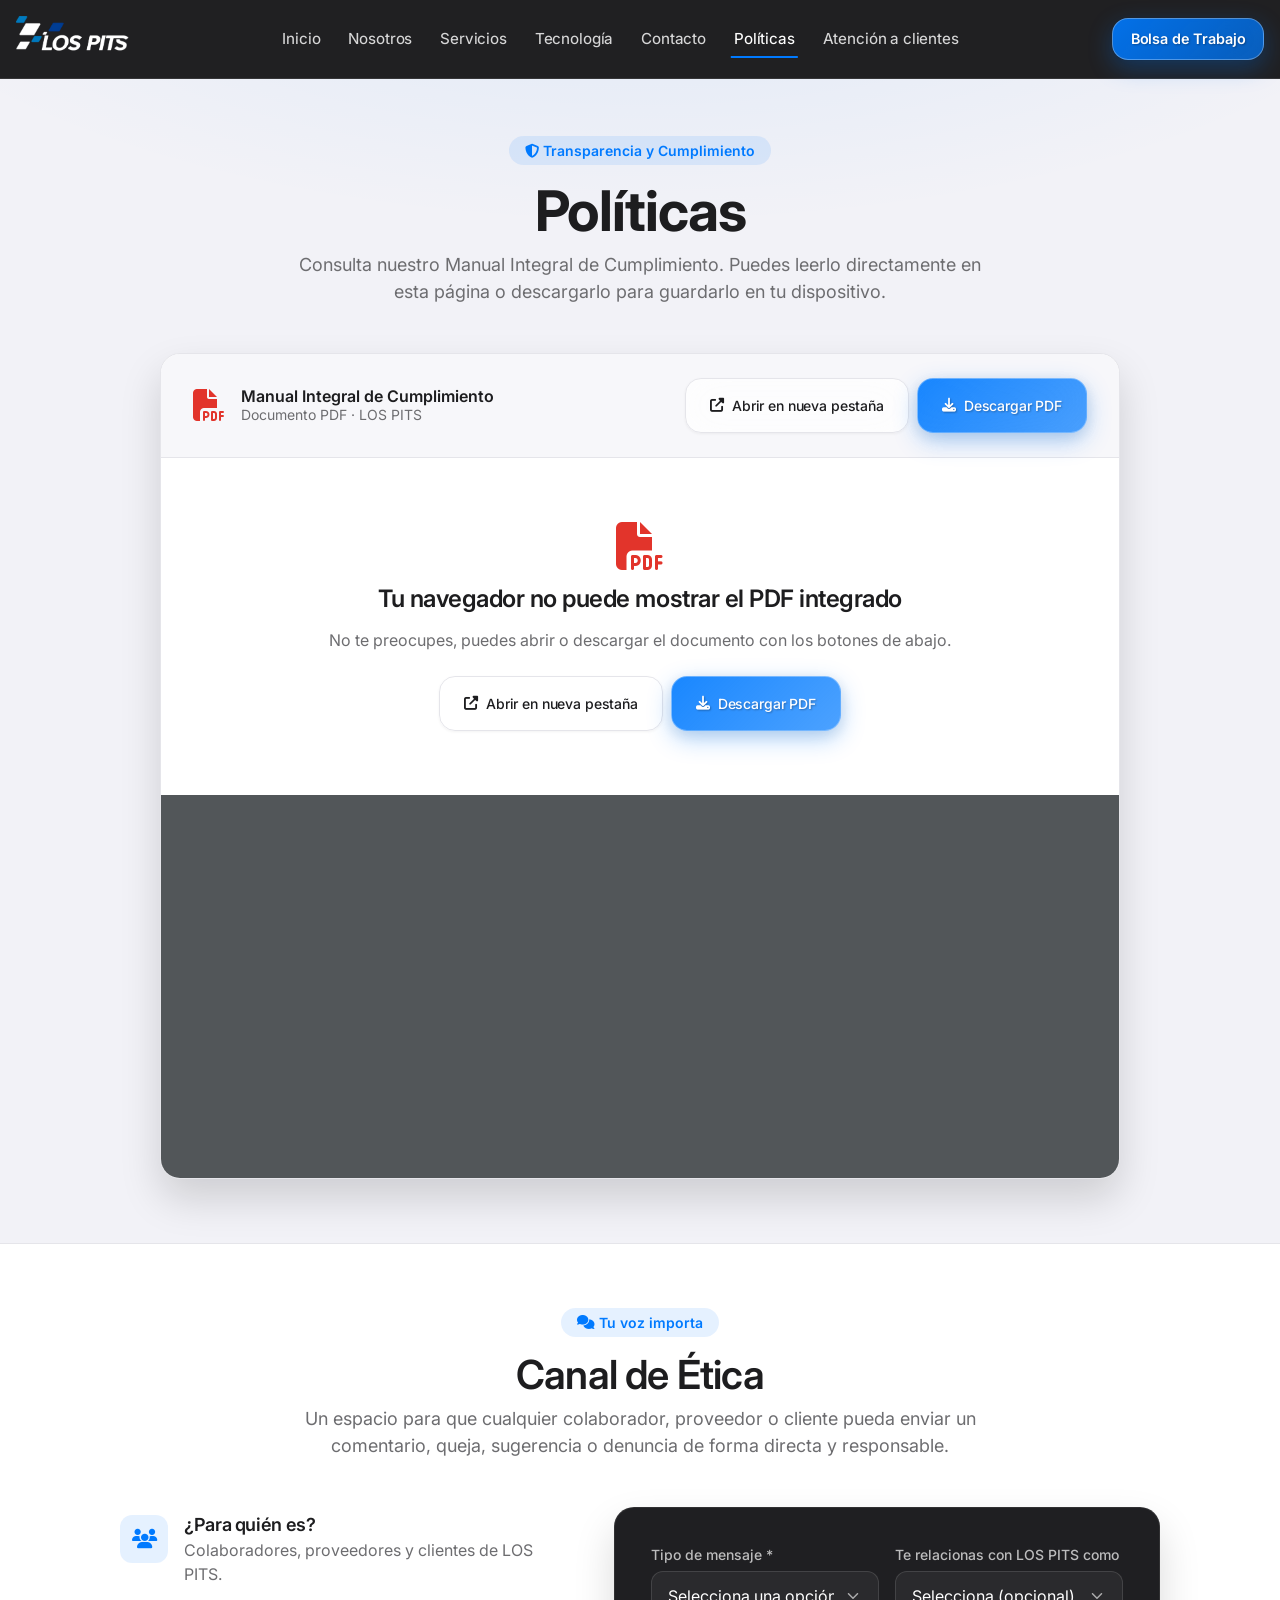
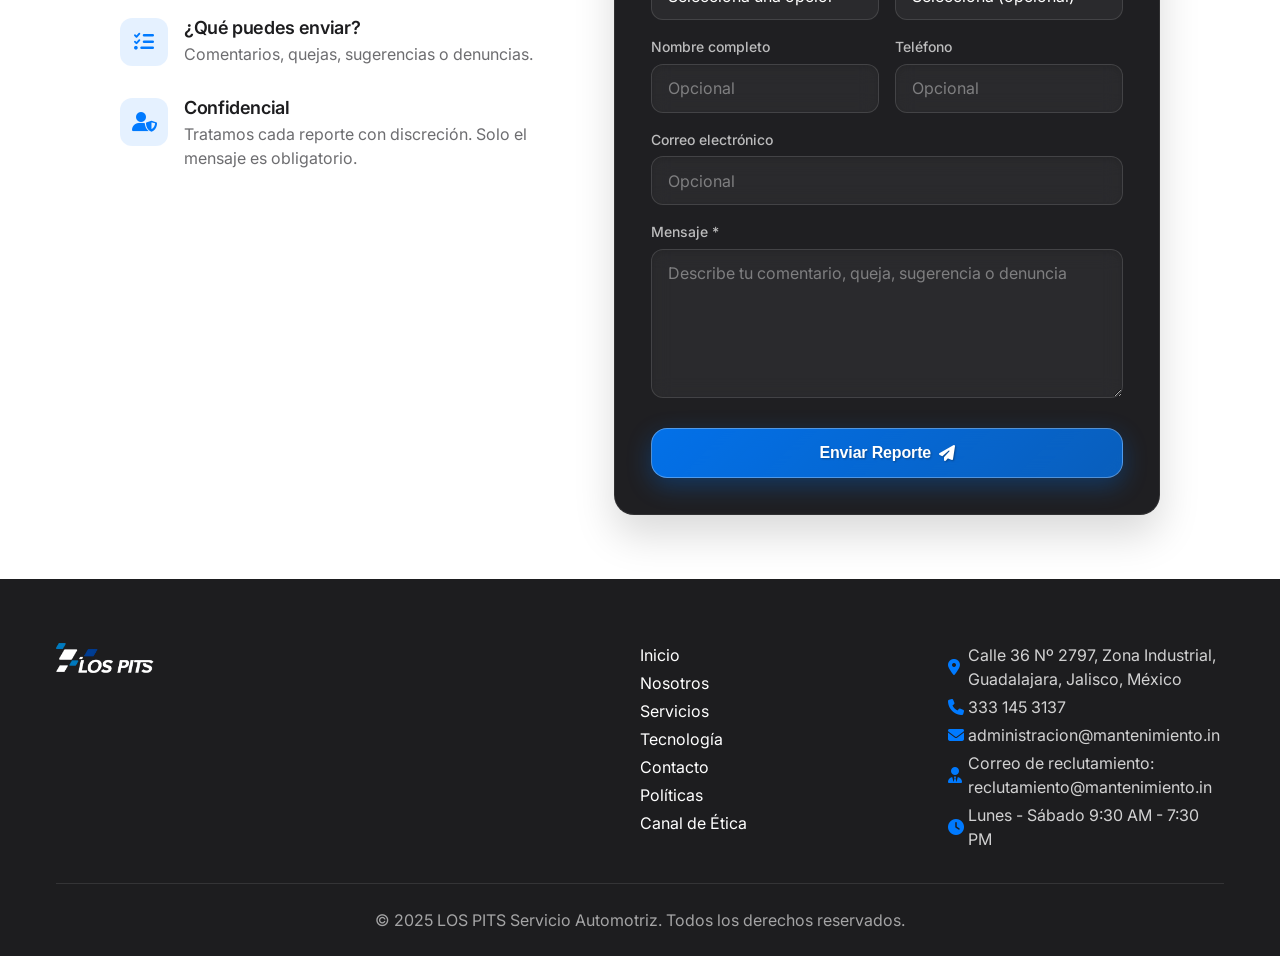
<file: politicas.html>
<!DOCTYPE html>
<html lang="es">
<head>
    <meta charset="UTF-8">
    <meta name="viewport" content="width=device-width, initial-scale=1.0">
    <title>Políticas - LOS PITS | Manual Integral de Cumplimiento</title>
    <meta name="description" content="Consulta y descarga el Manual Integral de Cumplimiento de LOS PITS. Conoce nuestras políticas y compromiso con la transparencia.">

    <!-- Favicons for theme optimization -->
    <link rel="icon" href="favicon black.png" media="(prefers-color-scheme: dark)">
    <link rel="icon" href="Favicon White.png" media="(prefers-color-scheme: light)">
    <link rel="icon" href="favicon black.png"> <!-- Default favicon -->
    <link rel="apple-touch-icon" href="favicon black.png">

    <link rel="stylesheet" href="styles.css">
    <link rel="preconnect" href="https://fonts.googleapis.com">
    <link rel="preconnect" href="https://fonts.gstatic.com" crossorigin>
    <link href="https://fonts.googleapis.com/css2?family=Inter:wght@300;400;500;600;700;800&display=swap" rel="stylesheet">
    <link rel="stylesheet" href="https://cdnjs.cloudflare.com/ajax/libs/font-awesome/6.4.0/css/all.min.css">
</head>
<body class="page-policies">
    <!-- Header Navigation -->
    <header class="header header--solid" id="header">
        <nav class="nav container">
            <div class="nav__logo">
                <a href="index.html"><img src="logo.png" alt="LOS PITS Logo" class="nav__logo-img"></a>
            </div>

            <ul class="nav__menu" id="nav-menu">
                <li class="nav__item">
                    <a href="index.html#inicio" class="nav__link">Inicio</a>
                </li>
                <li class="nav__item">
                    <a href="index.html#nosotros" class="nav__link">Nosotros</a>
                </li>
                <li class="nav__item">
                    <a href="index.html#servicios" class="nav__link">Servicios</a>
                </li>
                <li class="nav__item">
                    <a href="index.html#tecnologia" class="nav__link">Tecnología</a>
                </li>
                <li class="nav__item">
                    <a href="index.html#contacto" class="nav__link">Contacto</a>
                </li>
                <li class="nav__item">
                    <a href="politicas.html" class="nav__link nav__link--active">Políticas</a>
                </li>
                <li class="nav__item">
                    <a href="index.html" class="nav__link" id="customer-service-link">Atención a clientes</a>
                </li>
                <li class="nav__item nav__item--mobile-only">
                    <a href="index.html" class="nav__link">Bolsa de Trabajo</a>
                </li>
            </ul>

            <a href="index.html" class="btn btn--primary nav__cta">Bolsa de Trabajo</a>

            <div class="nav__toggle" id="nav-toggle">
                <i class="fas fa-bars"></i>
            </div>
        </nav>
    </header>

    <!-- Policies Section -->
    <main class="policies">
        <div class="container">
            <header class="policies__header">
                <span class="policies__eyebrow">
                    <i class="fas fa-shield-halved"></i> Transparencia y Cumplimiento
                </span>
                <h1 class="policies__title">Políticas</h1>
                <p class="policies__subtitle">
                    Consulta nuestro Manual Integral de Cumplimiento. Puedes leerlo directamente
                    en esta página o descargarlo para guardarlo en tu dispositivo.
                </p>
            </header>

            <div class="policies__card">
                <div class="policies__toolbar">
                    <div class="policies__doc">
                        <i class="fas fa-file-pdf policies__doc-icon"></i>
                        <div class="policies__doc-meta">
                            <span class="policies__doc-name">Manual Integral de Cumplimiento</span>
                            <span class="policies__doc-info">Documento PDF · LOS PITS</span>
                        </div>
                    </div>
                    <div class="policies__actions">
                        <a href="documents/Manual-Integral-de-Cumplimiento.pdf"
                           target="_blank" rel="noopener"
                           class="btn btn--secondary policies__btn">
                            <i class="fas fa-up-right-from-square"></i>
                            Abrir en nueva pestaña
                        </a>
                        <a href="documents/Manual-Integral-de-Cumplimiento.pdf"
                           download="Manual Integral de Cumplimiento - LOS PITS.pdf"
                           class="btn btn--primary policies__btn">
                            <i class="fas fa-download"></i>
                            Descargar PDF
                        </a>
                    </div>
                </div>

                <div class="policies__viewer">
                    <object
                        data="documents/Manual-Integral-de-Cumplimiento.pdf#toolbar=1&navpanes=0&view=FitH"
                        type="application/pdf"
                        class="policies__frame"
                        aria-label="Visor del Manual Integral de Cumplimiento">
                        <div class="policies__fallback">
                            <i class="fas fa-file-pdf policies__fallback-icon"></i>
                            <h3>Tu navegador no puede mostrar el PDF integrado</h3>
                            <p>No te preocupes, puedes abrir o descargar el documento con los botones de abajo.</p>
                            <div class="policies__actions policies__actions--center">
                                <a href="documents/Manual-Integral-de-Cumplimiento.pdf"
                                   target="_blank" rel="noopener"
                                   class="btn btn--secondary policies__btn">
                                    <i class="fas fa-up-right-from-square"></i>
                                    Abrir en nueva pestaña
                                </a>
                                <a href="documents/Manual-Integral-de-Cumplimiento.pdf"
                                   download="Manual Integral de Cumplimiento - LOS PITS.pdf"
                                   class="btn btn--primary policies__btn">
                                    <i class="fas fa-download"></i>
                                    Descargar PDF
                                </a>
                            </div>
                        </div>
                    </object>
                </div>
            </div>
        </div>
    </main>

    <!-- Ethics Channel Section -->
    <section class="ethics" id="canal-etica">
        <div class="container">
            <header class="ethics__header">
                <span class="ethics__eyebrow">
                    <i class="fas fa-comments"></i> Tu voz importa
                </span>
                <h2 class="ethics__title">Canal de Ética</h2>
                <p class="ethics__subtitle">
                    Un espacio para que cualquier colaborador, proveedor o cliente pueda enviar un
                    comentario, queja, sugerencia o denuncia de forma directa y responsable.
                </p>
            </header>

            <div class="ethics__grid">
                <aside class="ethics__info">
                    <div class="ethics__info-item">
                        <span class="ethics__info-icon"><i class="fas fa-users"></i></span>
                        <div class="ethics__info-text">
                            <h3>¿Para quién es?</h3>
                            <p>Colaboradores, proveedores y clientes de LOS PITS.</p>
                        </div>
                    </div>
                    <div class="ethics__info-item">
                        <span class="ethics__info-icon"><i class="fas fa-list-check"></i></span>
                        <div class="ethics__info-text">
                            <h3>¿Qué puedes enviar?</h3>
                            <p>Comentarios, quejas, sugerencias o denuncias.</p>
                        </div>
                    </div>
                    <div class="ethics__info-item">
                        <span class="ethics__info-icon"><i class="fas fa-user-shield"></i></span>
                        <div class="ethics__info-text">
                            <h3>Confidencial</h3>
                            <p>Tratamos cada reporte con discreción. Solo el mensaje es obligatorio.</p>
                        </div>
                    </div>
                </aside>

                <div class="ethics__form-card">
                    <form class="ethics__form" action="https://formspree.io/f/mdkwoqry" method="POST">
                        <div class="form__row">
                            <div class="form__group">
                                <label class="form__label" for="ethics-type">Tipo de mensaje *</label>
                                <select id="ethics-type" name="report_type" class="form__select" required>
                                    <option value="" disabled selected>Selecciona una opción</option>
                                    <option value="Comentario">Comentario</option>
                                    <option value="Queja">Queja</option>
                                    <option value="Sugerencia">Sugerencia</option>
                                    <option value="Denuncia">Denuncia</option>
                                    <option value="Otro">Otro</option>
                                </select>
                            </div>
                            <div class="form__group">
                                <label class="form__label" for="ethics-rel">Te relacionas con LOS PITS como</label>
                                <select id="ethics-rel" name="relationship" class="form__select">
                                    <option value="" disabled selected>Selecciona (opcional)</option>
                                    <option value="Colaborador">Colaborador</option>
                                    <option value="Proveedor">Proveedor</option>
                                    <option value="Cliente">Cliente</option>
                                    <option value="Otro">Otro</option>
                                </select>
                            </div>
                        </div>

                        <div class="form__row">
                            <div class="form__group">
                                <label class="form__label" for="ethics-name">Nombre completo</label>
                                <input type="text" id="ethics-name" name="name" class="form__input" placeholder="Opcional">
                            </div>
                            <div class="form__group">
                                <label class="form__label" for="ethics-phone">Teléfono</label>
                                <input type="tel" id="ethics-phone" name="phone" class="form__input" placeholder="Opcional">
                            </div>
                        </div>

                        <div class="form__group">
                            <label class="form__label" for="ethics-email">Correo electrónico</label>
                            <input type="email" id="ethics-email" name="email" class="form__input" placeholder="Opcional">
                        </div>

                        <div class="form__group">
                            <label class="form__label" for="ethics-message">Mensaje *</label>
                            <textarea id="ethics-message" name="message" class="form__textarea" placeholder="Describe tu comentario, queja, sugerencia o denuncia" rows="6" required></textarea>
                        </div>

                        <!-- Hidden fields to identify form source -->
                        <input type="hidden" name="_subject" value="Canal de Ética - Los Pits">
                        <input type="hidden" name="form_type" value="canal_etica">

                        <button type="submit" class="btn btn--primary ethics__submit">
                            Enviar Reporte
                            <i class="fas fa-paper-plane"></i>
                        </button>
                    </form>
                </div>
            </div>
        </div>
    </section>

    <!-- Footer -->
    <footer class="footer">
        <div class="container">
            <div class="footer__grid">
                <div class="footer__brand">
                    <div class="footer__logo">
                        <img src="logo.png" alt="LOS PITS Logo" class="footer__logo-img">
                    </div>
                </div>

                <div class="footer__links">
                    <ul class="footer__list">
                        <li><a href="index.html#inicio" class="footer__link">Inicio</a></li>
                        <li><a href="index.html#nosotros" class="footer__link">Nosotros</a></li>
                        <li><a href="index.html#servicios" class="footer__link">Servicios</a></li>
                        <li><a href="index.html#tecnologia" class="footer__link">Tecnología</a></li>
                        <li><a href="index.html#contacto" class="footer__link">Contacto</a></li>
                        <li><a href="politicas.html" class="footer__link">Políticas</a></li>
                        <li><a href="#canal-etica" class="footer__link">Canal de Ética</a></li>
                    </ul>
                </div>

                <div class="footer__contact">
                    <div class="footer__contact-info">
                        <p><i class="fas fa-map-marker-alt"></i> Calle 36 Nº 2797, Zona Industrial, Guadalajara, Jalisco, México</p>
                        <p><i class="fas fa-phone"></i> 333 145 3137</p>
                        <p><i class="fas fa-envelope"></i> administracion@mantenimiento.in</p>
                        <p><i class="fas fa-user-tie"></i> Correo de reclutamiento: reclutamiento@mantenimiento.in</p>
                        <p><i class="fas fa-clock"></i> Lunes - Sábado 9:30 AM - 7:30 PM</p>
                    </div>
                </div>
            </div>

            <div class="footer__bottom">
                <p class="footer__copyright">
                    © 2025 LOS PITS Servicio Automotriz. Todos los derechos reservados.
                </p>
            </div>
        </div>
    </footer>

    <script>
        // Lightweight header + mobile nav behavior for the policies page
        document.addEventListener('DOMContentLoaded', function () {
            const header = document.getElementById('header');
            const navToggle = document.getElementById('nav-toggle');
            const navMenu = document.getElementById('nav-menu');

            window.addEventListener('scroll', function () {
                header.classList.toggle('scrolled', window.scrollY > 50);
            });

            if (navToggle && navMenu) {
                const icon = navToggle.querySelector('i');
                navToggle.addEventListener('click', function () {
                    navMenu.classList.toggle('show');
                    const open = navMenu.classList.contains('show');
                    icon.classList.toggle('fa-bars', !open);
                    icon.classList.toggle('fa-times', open);
                });

                // Close the mobile menu after tapping any link (incl. #canal-etica)
                navMenu.querySelectorAll('.nav__link').forEach(function (link) {
                    link.addEventListener('click', function () {
                        navMenu.classList.remove('show');
                        icon.classList.remove('fa-times');
                        icon.classList.add('fa-bars');
                    });
                });
            }
        });
    </script>
</body>
</html>
</file>
<file: styles.css>
/* CSS Reset and Variables */
:root {
    /* Apple-inspired Color Palette */
    --primary-color: #1d1d1f;
    --secondary-color: #2c2c2e;
    --accent-color: #007aff;
    --accent-alt: #34c759;
    --white: #ffffff;
    --light-gray: #f2f2f7;
    --medium-gray: #e5e5ea;
    --dark-gray: #8e8e93;
    --text-dark: #1d1d1f;
    --text-light: #6d6d70;
    
    /* Modern Glass Variables */
    --glass-bg: rgba(255, 255, 255, 0.8);
    --glass-bg-dark: rgba(28, 28, 30, 0.8);
    --glass-border: rgba(255, 255, 255, 0.3);
    --glass-shadow: 0 8px 32px 0 rgba(0, 0, 0, 0.1);
    --glass-blur: blur(20px);
    /* Typography - Apple San Francisco inspired */
    --font-primary: -apple-system, BlinkMacSystemFont, 'SF Pro Display', 'Inter', sans-serif;
    --font-size-xs: 0.75rem;
    --font-size-sm: 0.875rem;
    --font-size-md: 1rem;
    --font-size-lg: 1.125rem;
    --font-size-xl: 1.5rem;
    --font-size-2xl: 2rem;
    --font-size-3xl: 2.5rem;
    --font-size-4xl: 3.5rem;
    
    /* Apple-style Spacing */
    --spacing-xs: 0.25rem;
    --spacing-sm: 0.5rem;
    --spacing-md: 1rem;
    --spacing-lg: 1.5rem;
    --spacing-xl: 2rem;
    --spacing-2xl: 3rem;
    --spacing-3xl: 4rem;
    
    /* Modern Layout */
    --container-max-width: 1200px;
    --border-radius: 12px;
    --border-radius-md: 16px;
    --border-radius-lg: 20px;
    --border-radius-xl: 24px;
    --transition: all 0.4s cubic-bezier(0.25, 0.1, 0.25, 1);
    --shadow-sm: 0 1px 3px rgba(0, 0, 0, 0.05);
    --shadow-md: 0 4px 20px rgba(0, 0, 0, 0.1);
    --shadow-lg: 0 20px 40px rgba(0, 0, 0, 0.15);
    --shadow-xl: 0 40px 80px rgba(0, 0, 0, 0.2);
}

/* Reset */
* {
    margin: 0;
    padding: 0;
    box-sizing: border-box;
}

html {
    scroll-behavior: smooth;
    font-size: 16px;
}

body {
    font-family: var(--font-primary);
    font-size: var(--font-size-md);
    line-height: 1.5;
    color: var(--text-dark);
    background-color: var(--white);
    overflow-x: hidden;
    font-weight: 400;
    -webkit-font-smoothing: antialiased;
    -moz-osx-font-smoothing: grayscale;
}

/* Typography */
h1, h2, h3, h4, h5, h6 {
    font-weight: 600;
    line-height: 1.1;
    margin-bottom: var(--spacing-md);
    letter-spacing: -0.02em;
}

h1 { 
    font-size: var(--font-size-4xl); 
    font-weight: 700;
}
h2 { 
    font-size: var(--font-size-3xl); 
    font-weight: 600;
}
h3 { 
    font-size: var(--font-size-xl); 
    font-weight: 600;
}
h4 { 
    font-size: var(--font-size-lg); 
    font-weight: 500;
}

p {
    margin-bottom: var(--spacing-lg);
    color: var(--text-light);
    font-weight: 400;
}

a {
    text-decoration: none;
    color: inherit;
    transition: var(--transition);
}

img {
    max-width: 100%;
    height: auto;
}

/* Utility Classes */
.container {
    max-width: var(--container-max-width);
    margin: 0 auto;
    padding: 0 var(--spacing-md);
}

.text-center { text-align: center; }
.text-accent { color: var(--accent-color); }

.section__title {
    font-size: var(--font-size-3xl);
    color: var(--white);
    margin-bottom: var(--spacing-2xl);
    font-weight: 700;
    letter-spacing: -0.02em;
    text-align: center;
    text-shadow: 2px 2px 4px rgba(0, 0, 0, 0.7);
    background: transparent;
}

/* Apple-style Buttons */
.btn {
    display: inline-flex;
    align-items: center;
    justify-content: center;
    gap: var(--spacing-sm);
    padding: var(--spacing-md) var(--spacing-lg);
    border-radius: var(--border-radius-md);
    font-weight: 500;
    font-size: var(--font-size-sm);
    letter-spacing: -0.01em;
    border: none;
    cursor: pointer;
    transition: var(--transition);
    text-decoration: none;
    min-height: 36px;
    white-space: nowrap;
}

.btn--primary {
    background: linear-gradient(135deg, rgba(0, 122, 255, 0.9), rgba(0, 122, 255, 0.7));
    backdrop-filter: blur(20px);
    -webkit-backdrop-filter: blur(20px);
    border: 1px solid rgba(255, 255, 255, 0.3);
    color: var(--white);
    box-shadow: 0 8px 25px rgba(0, 122, 255, 0.3), 0 4px 15px rgba(0, 0, 0, 0.1);
    text-shadow: 1px 1px 2px rgba(0, 0, 0, 0.3);
}

.btn--primary:hover {
    background: linear-gradient(135deg, rgba(0, 122, 255, 1), rgba(0, 122, 255, 0.8));
    transform: translateY(-2px);
    border: 1px solid rgba(255, 255, 255, 0.4);
    box-shadow: 0 12px 35px rgba(0, 122, 255, 0.4), 0 6px 20px rgba(0, 0, 0, 0.2);
}

.btn--secondary {
    background: var(--glass-bg);
    backdrop-filter: var(--glass-blur);
    -webkit-backdrop-filter: var(--glass-blur);
    color: var(--text-dark);
    border: 1px solid var(--medium-gray);
    box-shadow: var(--shadow-sm);
}

.btn--secondary:hover {
    background: var(--white);
    color: var(--text-dark);
    border: 1px solid var(--dark-gray);
    transform: translateY(-1px);
    box-shadow: var(--shadow-md);
}

/* Enhanced glassmorphism for form submit button */
.form__submit {
    background: var(--accent-color);
    backdrop-filter: blur(20px);
    -webkit-backdrop-filter: blur(20px);
    border: 1px solid rgba(255, 255, 255, 0.3);
    box-shadow: 0 8px 25px rgba(0, 122, 255, 0.3), 0 4px 15px rgba(0, 0, 0, 0.2);
    color: var(--white);
    font-weight: 600;
    letter-spacing: -0.02em;
    text-shadow: 1px 1px 2px rgba(0, 0, 0, 0.3);
}

.form__submit:hover {
    background: #0056d6;
    transform: translateY(-3px);
    box-shadow: 0 12px 35px rgba(0, 122, 255, 0.4), 0 6px 20px rgba(0, 0, 0, 0.3);
}

/* Modern Apple-style Header */
.header {
    position: fixed;
    top: 0;
    left: 0;
    right: 0;
    background: rgba(28, 28, 30, 0.95);
    backdrop-filter: var(--glass-blur);
    -webkit-backdrop-filter: var(--glass-blur);
    border-bottom: 1px solid rgba(255, 255, 255, 0.1);
    padding: var(--spacing-md) 0;
    transition: var(--transition);
    z-index: 1000;
}

.header.scrolled {
    background: rgba(28, 28, 30, 0.98);
    backdrop-filter: var(--glass-blur);
    -webkit-backdrop-filter: var(--glass-blur);
    box-shadow: var(--shadow-md);
    padding: var(--spacing-sm) 0;
}

.nav {
    display: flex;
    align-items: center;
    justify-content: space-between;
    gap: var(--spacing-lg);
    max-width: 1320px;
}

.nav__logo {
    display: flex;
    align-items: center;
    flex-shrink: 0;
}

.nav__logo-img {
    height: 46px;
    width: auto;
    display: block;
}

.nav__menu {
    display: flex;
    align-items: center;
    list-style: none;
    gap: 0.35rem;
    margin: 0 auto;
}

.nav__link {
    display: inline-flex;
    align-items: center;
    color: rgba(255, 255, 255, 0.82);
    font-weight: 450;
    font-size: 0.95rem;
    letter-spacing: -0.01em;
    white-space: nowrap;
    position: relative;
    padding: 0.5rem 0.7rem;
    transition: color 0.25s ease;
    background: transparent;
    border: none;
}

.nav__link::after {
    content: '';
    position: absolute;
    bottom: 0;
    left: 50%;
    width: 0;
    height: 2px;
    background: var(--accent-color);
    transition: all 0.3s ease;
    transform: translateX(-50%);
}

/* Hide mobile-only nav items on desktop */
.nav__item--mobile-only {
    display: none;
}

.nav__link:hover {
    color: var(--white);
    background: transparent;
}

.nav__link:hover::after {
    width: 80%;
}

.nav__cta {
    flex-shrink: 0;
    padding: 0.6rem 1.1rem;
    font-size: 0.9rem;
    font-weight: 600;
}

.nav__toggle {
    display: none;
    color: var(--white);
    font-size: var(--font-size-lg);
    cursor: pointer;
}

/* Modern Hero Section - With Background Image */
.hero {
    position: relative;
    height: 100vh;
    display: block;
    overflow: hidden;
    background: transparent;
}

.hero__bg {
    position: absolute;
    top: 0;
    left: 0;
    width: 100%;
    height: 100%;
    background-image: 
        url('Background'),
        url('Background.jpg'),
        url('Background.jpeg'),
        url('Background.png'),
        url('./Background'),
        url('backgrounds/background1.png');
    background-size: cover;
    background-position: center;
    background-repeat: no-repeat;
    opacity: 1;
    z-index: 1;
}

.hero__overlay {
    display: none;
}

.hero__fists {
    position: absolute;
    bottom: 15%;
    left: 0;
    width: 100%;
    height: auto;
    z-index: 1;
    opacity: 1;
    animation: pulse 3s ease-in-out infinite;
}

.hero__fists img {
    width: 100%;
    height: auto;
    display: block;
}

.hero__content {
    text-align: center;
    color: var(--text-dark);
    max-width: 900px;
    padding: var(--spacing-3xl);
    background: transparent;
    position: absolute;
    top: 75%;
    left: 50%;
    transform: translateX(-50%) translateY(-50%);
    z-index: 2;
}

.hero__title {
    font-size: var(--font-size-4xl);
    margin-bottom: var(--spacing-xl);
    font-weight: 700;
    letter-spacing: -0.02em;
    color: var(--accent-color);
    animation: fadeInUp 1s ease-out;
    text-shadow: 2px 2px 4px rgba(0, 0, 0, 0.5);
}

.hero__subtitle {
    font-size: var(--font-size-lg);
    margin-bottom: var(--spacing-2xl);
    color: var(--white);
    font-weight: 400;
    line-height: 1.4;
    animation: fadeInUp 1s ease-out 0.3s both;
    text-shadow: 1px 1px 3px rgba(0, 0, 0, 0.7);
}

.hero__cta {
    animation: fadeInUp 1s ease-out 0.6s both;
}

.hero__scroll {
    position: absolute;
    bottom: var(--spacing-lg);
    left: 50%;
    transform: translateX(-50%);
    color: var(--white);
    font-size: var(--font-size-xl);
    animation: scrollBounce 2s ease-in-out infinite;
    cursor: pointer;
    z-index: 3;
    text-shadow: 2px 2px 4px rgba(0, 0, 0, 0.7);
    transition: var(--transition);
}

.hero__scroll:hover {
    color: var(--accent-color);
    transform: translateX(-50%) scale(1.1);
}

/* Modern Trust Bar */
.trust-bar {
    background: linear-gradient(135deg, #000000, #1a1a2e, #16213e, var(--accent-color));
    padding: var(--spacing-xl) 0;
    border-top: 1px solid rgba(255, 255, 255, 0.1);
    border-bottom: 1px solid rgba(255, 255, 255, 0.1);
}

.trust-bar__grid {
    display: grid;
    grid-template-columns: repeat(auto-fit, minmax(250px, 1fr));
    gap: var(--spacing-lg);
}

.trust-bar__item {
    display: flex;
    flex-direction: column;
    align-items: center;
    text-align: center;
    padding: var(--spacing-md);
    background: rgba(255, 255, 255, 0.1);
    backdrop-filter: blur(20px);
    -webkit-backdrop-filter: blur(20px);
    border: 1px solid rgba(255, 255, 255, 0.2);
    border-radius: var(--border-radius-lg);
    transition: var(--transition);
    box-shadow: 0 8px 32px rgba(0, 0, 0, 0.2);
}

.trust-bar__item:hover {
    transform: translateY(-4px);
    background: rgba(255, 255, 255, 0.15);
    box-shadow: 0 12px 40px rgba(0, 0, 0, 0.3);
    border: 1px solid rgba(255, 255, 255, 0.3);
}

.trust-bar__icon {
    font-size: var(--font-size-2xl);
    color: var(--accent-color);
    margin-bottom: var(--spacing-sm);
    filter: drop-shadow(0 4px 8px rgba(0, 122, 255, 0.3));
}

.trust-bar__number {
    display: block;
    font-size: var(--font-size-xl);
    font-weight: 700;
    color: var(--white);
    margin-bottom: var(--spacing-xs);
    text-shadow: 2px 2px 4px rgba(0, 0, 0, 0.7);
    letter-spacing: -0.02em;
}

.trust-bar__text {
    font-size: var(--font-size-sm);
    color: rgba(255, 255, 255, 0.9);
    font-weight: 500;
    text-shadow: 1px 1px 3px rgba(0, 0, 0, 0.6);
}

/* Modern About Section */
.about {
    position: relative;
    padding: var(--spacing-3xl) 0;
    background: transparent;
    overflow: hidden;
}

.about::before {
    content: '';
    position: absolute;
    top: -20px;
    left: -20px;
    right: -20px;
    bottom: -20px;
    background: linear-gradient(135deg, rgba(0, 0, 0, 0.6), rgba(0, 0, 0, 0.4)), 
                url('backgrounds/background4.png');
    background-size: cover;
    background-position: center;
    background-repeat: no-repeat;
    background-attachment: fixed;
    z-index: 1;
    filter: brightness(0.8) contrast(1.1);
}

.about__content {
    position: relative;
    z-index: 2;
}

.about__grid {
    display: grid;
    grid-template-columns: repeat(auto-fit, minmax(400px, 1fr));
    gap: var(--spacing-2xl);
    margin-top: var(--spacing-2xl);
}

.about__card {
    background: rgba(255, 255, 255, 0.1);
    backdrop-filter: var(--glass-blur);
    -webkit-backdrop-filter: var(--glass-blur);
    border: 1px solid rgba(255, 255, 255, 0.2);
    padding: 0;
    border-radius: var(--border-radius-lg);
    box-shadow: var(--shadow-md);
    transition: var(--transition);
    overflow: hidden;
    position: relative;
    z-index: 3;
}

.about__card:hover {
    transform: translateY(-8px);
    box-shadow: var(--shadow-xl);
    border: 1px solid var(--accent-color);
}

.about__card-image {
    width: 100%;
    height: 200px;
    overflow: hidden;
    position: relative;
}

.about__card-image .card-image {
    width: 100%;
    height: 100%;
    object-fit: cover;
    transition: var(--transition);
}

.about__card-icon {
    position: absolute;
    bottom: var(--spacing-md);
    right: var(--spacing-md);
    width: 48px;
    height: 48px;
    background: rgba(255, 255, 255, 0.1);
    backdrop-filter: blur(15px);
    -webkit-backdrop-filter: blur(15px);
    border: 1px solid rgba(255, 255, 255, 0.2);
    border-radius: 16px;
    display: flex;
    align-items: center;
    justify-content: center;
    box-shadow: 0 8px 32px rgba(0, 0, 0, 0.1);
    z-index: 2;
}

.about__card-icon i {
    color: var(--accent-color);
    font-size: var(--font-size-xl);
    filter: drop-shadow(0 2px 4px rgba(0, 0, 0, 0.2));
}

.about__card:hover .card-image {
    transform: scale(1.05);
}

.about__card-title {
    color: var(--white);
    margin: var(--spacing-lg) var(--spacing-2xl) var(--spacing-lg) var(--spacing-2xl);
    font-weight: 600;
    text-shadow: 1px 1px 2px rgba(0, 0, 0, 0.5);
}

.about__card-text {
    color: rgba(255, 255, 255, 0.9);
    line-height: 1.6;
    font-size: var(--font-size-md);
    margin: 0 var(--spacing-2xl) var(--spacing-2xl) var(--spacing-2xl);
    text-shadow: 1px 1px 2px rgba(0, 0, 0, 0.5);
}

/* Modern Services Section */
.services {
    position: relative;
    padding: var(--spacing-3xl) 0;
    background: transparent;
    overflow: hidden;
}

.services::before {
    content: '';
    position: absolute;
    top: -20px;
    left: -20px;
    right: -20px;
    bottom: -20px;
    background: linear-gradient(135deg, rgba(0, 0, 0, 0.6), rgba(0, 0, 0, 0.4)), 
                url('backgrounds/background3.png');
    background-size: cover;
    background-position: center;
    background-repeat: no-repeat;
    background-attachment: fixed;
    z-index: -1;
    filter: brightness(0.8) contrast(1.1);
}

.services__grid {
    display: grid;
    grid-template-columns: repeat(auto-fit, minmax(400px, 1fr));
    gap: var(--spacing-2xl);
    margin-bottom: var(--spacing-3xl);
    position: relative;
    z-index: 2;
}

.service__card {
    background: rgba(255, 255, 255, 0.1);
    backdrop-filter: var(--glass-blur);
    -webkit-backdrop-filter: var(--glass-blur);
    border: 1px solid rgba(255, 255, 255, 0.2);
    padding: 0;
    border-radius: var(--border-radius-lg);
    box-shadow: var(--shadow-md);
    text-align: center;
    transition: var(--transition);
    overflow: hidden;
    position: relative;
    z-index: 3;
}

.service__card:hover {
    transform: translateY(-12px);
    box-shadow: var(--shadow-xl);
    border: 1px solid rgba(255, 255, 255, 0.3);
    background: rgba(255, 255, 255, 0.15);
}

.service__card-image {
    width: 100%;
    height: 200px;
    overflow: hidden;
    position: relative;
}

.service__card-image .card-image {
    width: 100%;
    height: 100%;
    object-fit: cover;
    transition: var(--transition);
}

.service__card:hover .card-image {
    transform: scale(1.05);
}

.service__card-icon {
    position: absolute;
    bottom: var(--spacing-md);
    right: var(--spacing-md);
    width: 48px;
    height: 48px;
    background: rgba(255, 255, 255, 0.1);
    backdrop-filter: blur(15px);
    -webkit-backdrop-filter: blur(15px);
    border: 1px solid rgba(255, 255, 255, 0.2);
    border-radius: 16px;
    display: flex;
    align-items: center;
    justify-content: center;
    box-shadow: 0 8px 32px rgba(0, 0, 0, 0.1);
    z-index: 2;
}

.service__card-icon i {
    color: var(--accent-color);
    font-size: var(--font-size-xl);
    filter: drop-shadow(0 2px 4px rgba(0, 0, 0, 0.2));
}

.service__icon {
    width: 80px;
    height: 80px;
    background: linear-gradient(135deg, var(--accent-color), #005bb5);
    border-radius: 50%;
    display: flex;
    align-items: center;
    justify-content: center;
    margin: var(--spacing-lg) auto var(--spacing-lg) auto;
    box-shadow: var(--shadow-md);
}

.service__icon i {
    font-size: var(--font-size-2xl);
    color: var(--white);
}

.service__title {
    color: var(--white);
    margin: 0 var(--spacing-2xl) var(--spacing-lg) var(--spacing-2xl);
    font-weight: 600;
    text-shadow: 1px 1px 2px rgba(0, 0, 0, 0.5);
}

.service__description {
    text-align: left;
    line-height: 1.6;
    color: rgba(255, 255, 255, 0.9);
    font-size: var(--font-size-md);
    margin: 0 var(--spacing-2xl) var(--spacing-2xl) var(--spacing-2xl);
    text-shadow: 1px 1px 2px rgba(0, 0, 0, 0.5);
}

/* Modern Brands Title */
.brands__title {
    color: var(--white);
    margin: var(--spacing-2xl) 0 var(--spacing-xl) 0;
    font-weight: 600;
    text-align: center;
    font-size: var(--font-size-xl);
    text-shadow: 2px 2px 4px rgba(0, 0, 0, 0.7);
    background: transparent;
}

/* Modern Brands Carousel */
.brands {
    position: relative;
    padding: var(--spacing-lg) 0;
    background: transparent;
    overflow: hidden;
    border-radius: var(--border-radius-lg);
    margin: 0 0 var(--spacing-xl) 0;
    box-shadow: var(--shadow-sm);
}

.brands::before {
    content: '';
    position: absolute;
    top: -20px;
    left: -20px;
    right: -20px;
    bottom: -20px;
    background: linear-gradient(135deg, rgba(0, 0, 0, 0.6), rgba(0, 0, 0, 0.4)), 
                url('background4.png');
    background-size: cover;
    background-position: center;
    background-repeat: no-repeat;
    background-attachment: fixed;
    z-index: -1;
    filter: brightness(0.8) contrast(1.1);
}

.brands__carousel {
    overflow: hidden;
    position: relative;
    width: 100%;
    height: 60px;
    mask: linear-gradient(90deg, transparent, white 5%, white 95%, transparent);
    -webkit-mask: linear-gradient(90deg, transparent, white 5%, white 95%, transparent);
    z-index: 1;
}

.brands__track {
    display: flex;
    animation: scroll 35s linear infinite;
    width: max-content;
    will-change: transform;
}

.brand__item {
    display: flex;
    align-items: center;
    justify-content: center;
    width: 180px;
    height: 60px;
    padding: var(--spacing-sm);
    flex-shrink: 0;
}

.brand__logo {
    max-height: 40px;
    max-width: 100px;
    filter: none;
    opacity: 1;
    transition: var(--transition);
    object-fit: contain;
}

.brand__item:hover .brand__logo {
    transform: scale(1.05);
}

/* Perfect Seamless Infinite Animation */
@keyframes scroll {
    0% {
        transform: translateX(0);
    }
    100% {
        transform: translateX(calc(-180px * 7));
    }
}

/* Smooth Pulsating Animation for Fists */
@keyframes pulse {
    0% {
        transform: scale(1);
    }
    50% {
        transform: scale(1.02);
    }
    100% {
        transform: scale(1);
    }
}

/* Continuous infinite loop - never pauses */

/* Modern Technology Section */
.technology {
    position: relative;
    padding: var(--spacing-3xl) 0;
    background: linear-gradient(rgba(0, 0, 0, 0.7), rgba(0, 0, 0, 0.5)), url('desk.png');
    background-size: cover;
    background-position: center;
    background-attachment: fixed;
    color: var(--white);
    overflow: hidden;
}

.technology__bg {
    display: none;
}

.technology__grid {
    display: grid;
    grid-template-columns: 1fr 1fr;
    gap: var(--spacing-3xl);
    align-items: center;
}

/* Modern Image Carousel */
.image-carousel {
    position: relative;
    width: 100%;
    max-width: 600px;
    margin: 0 auto;
    aspect-ratio: 16/10;
    overflow: hidden;
    margin-bottom: 60px;
}

.carousel-image {
    position: absolute;
    top: 0;
    left: 0;
    width: 100%;
    height: 100%;
    object-fit: contain;
    opacity: 0;
    transform: scale(0.95);
    transition: all 0.8s cubic-bezier(0.4, 0, 0.2, 1);
    filter: drop-shadow(0 20px 40px rgba(0, 0, 0, 0.3));
    z-index: 1;
}

.carousel-image.active {
    opacity: 1;
    transform: scale(1);
    z-index: 2;
}

.carousel-image:first-child {
    opacity: 1;
    transform: scale(1);
}

/* Carousel Navigation Dots */
.carousel-dots {
    position: absolute;
    bottom: -40px;
    left: 50%;
    transform: translateX(-50%);
    display: flex;
    gap: 15px;
    z-index: 10;
    background: rgba(0, 0, 0, 0.5);
    padding: 10px 20px;
    border-radius: 25px;
    backdrop-filter: blur(10px);
    -webkit-backdrop-filter: blur(10px);
}

.dot {
    width: 14px;
    height: 14px;
    border-radius: 50%;
    background: rgba(255, 255, 255, 0.6);
    cursor: pointer;
    transition: all 0.3s ease;
    border: 2px solid transparent;
}

.dot:hover {
    background: rgba(255, 255, 255, 0.8);
    transform: scale(1.2);
}

.dot.active {
    background: var(--accent-color);
    box-shadow: 0 0 15px rgba(0, 122, 255, 0.8);
    transform: scale(1.3);
    border: 2px solid rgba(255, 255, 255, 0.3);
}

.technology__screenshot {
    width: 100%;
    max-width: 600px;
    height: auto;
    filter: drop-shadow(0 20px 40px rgba(0, 0, 0, 0.3));
}

.tech__features {
    display: flex;
    flex-direction: column;
    gap: var(--spacing-2xl);
}

.tech__feature {
    display: flex;
    gap: var(--spacing-lg);
    align-items: flex-start;
    padding: var(--spacing-lg);
    background: rgba(255, 255, 255, 0.1);
    backdrop-filter: blur(20px);
    -webkit-backdrop-filter: blur(20px);
    border: 1px solid rgba(255, 255, 255, 0.2);
    border-radius: var(--border-radius-lg);
    transition: var(--transition);
    box-shadow: 0 8px 32px rgba(0, 0, 0, 0.1);
}

.tech__feature:hover {
    transform: translateY(-4px);
    background: rgba(255, 255, 255, 0.15);
    border: 1px solid rgba(255, 255, 255, 0.3);
    box-shadow: 0 12px 40px rgba(0, 0, 0, 0.2);
}

.tech__feature i {
    font-size: var(--font-size-xl);
    color: var(--accent-color);
    margin-top: var(--spacing-xs);
    min-width: 32px;
    filter: drop-shadow(0 2px 4px rgba(0, 122, 255, 0.3));
}

.tech__feature-content h4 {
    color: var(--white);
    margin-bottom: var(--spacing-sm);
    font-weight: 600;
    text-shadow: 1px 1px 2px rgba(0, 0, 0, 0.5);
}

.tech__feature-content p {
    color: rgba(255, 255, 255, 0.9);
    margin: 0;
    line-height: 1.5;
    text-shadow: 1px 1px 2px rgba(0, 0, 0, 0.4);
}

/* Modern Contact Section */
.contact {
    position: relative;
    padding: var(--spacing-3xl) 0;
    background: transparent;
    overflow: hidden;
}

.contact::before {
    content: '';
    position: absolute;
    top: -20px;
    left: -20px;
    right: -20px;
    bottom: -20px;
    background: linear-gradient(135deg, rgba(0, 0, 0, 0.6), rgba(0, 0, 0, 0.4)), 
                url('TruckOcean.png');
    background-size: cover;
    background-position: center;
    background-repeat: no-repeat;
    background-attachment: fixed;
    z-index: -1;
    filter: brightness(0.8) contrast(1.1);
}

.contact__grid {
    display: grid;
    grid-template-columns: 1fr 1fr;
    gap: var(--spacing-3xl);
    margin-top: var(--spacing-2xl);
    position: relative;
    z-index: 2;
}

.contact__info {
    background: rgba(255, 255, 255, 0.1);
    backdrop-filter: blur(20px);
    -webkit-backdrop-filter: blur(20px);
    border: 1px solid rgba(255, 255, 255, 0.2);
    border-radius: var(--border-radius-lg);
    padding: var(--spacing-2xl);
    box-shadow: 0 8px 32px rgba(0, 0, 0, 0.15);
}

.contact__subtitle {
    color: var(--white);
    margin-bottom: var(--spacing-lg);
    font-weight: 600;
    text-shadow: 1px 1px 2px rgba(0, 0, 0, 0.5);
}

.contact__description {
    margin-bottom: var(--spacing-2xl);
    line-height: 1.6;
    color: rgba(255, 255, 255, 0.9);
    font-size: var(--font-size-md);
    text-shadow: 1px 1px 2px rgba(0, 0, 0, 0.5);
}

.contact__details {
    display: flex;
    flex-direction: column;
    gap: var(--spacing-lg);
}

.contact__detail {
    display: flex;
    align-items: center;
    gap: var(--spacing-md);
    color: var(--white);
    font-weight: 500;
    text-shadow: 1px 1px 3px rgba(0, 0, 0, 0.7);
    padding: var(--spacing-md);
    background: rgba(255, 255, 255, 0.15);
    backdrop-filter: blur(20px);
    -webkit-backdrop-filter: blur(20px);
    border-radius: var(--border-radius);
    border: 1px solid rgba(255, 255, 255, 0.3);
    box-shadow: 0 4px 15px rgba(0, 0, 0, 0.1);
}

.contact__detail i {
    color: var(--accent-color);
    font-size: var(--font-size-lg);
    min-width: 24px;
    filter: drop-shadow(0 2px 4px rgba(0, 0, 0, 0.2));
}

/* Modern Form Styles */
.contact__form {
    background: rgba(255, 255, 255, 0.1);
    backdrop-filter: blur(20px);
    -webkit-backdrop-filter: blur(20px);
    border: 1px solid rgba(255, 255, 255, 0.2);
    border-radius: var(--border-radius-lg);
    padding: var(--spacing-2xl);
    box-shadow: 0 8px 32px rgba(0, 0, 0, 0.15);
}

.form__group {
    position: relative;
    margin-bottom: var(--spacing-lg);
}

.form__input,
.form__textarea {
    width: 100%;
    padding: var(--spacing-lg);
    border: 1px solid rgba(255, 255, 255, 0.3);
    border-radius: var(--border-radius);
    font-size: var(--font-size-md);
    transition: var(--transition);
    background: rgba(255, 255, 255, 0.1);
    backdrop-filter: blur(10px);
    -webkit-backdrop-filter: blur(10px);
    color: var(--white);
    font-family: var(--font-primary);
    box-shadow: inset 0 2px 4px rgba(0, 0, 0, 0.1);
}

.form__input::placeholder,
.form__textarea::placeholder {
    color: rgba(255, 255, 255, 0.6);
}

.form__input:focus,
.form__textarea:focus {
    outline: none;
    border-color: var(--accent-color);
    box-shadow: 0 0 0 3px rgba(0, 122, 255, 0.2), inset 0 2px 4px rgba(0, 0, 0, 0.1);
    background: rgba(255, 255, 255, 0.15);
}

.form__input::placeholder,
.form__textarea::placeholder {
    color: var(--dark-gray);
}

.form__submit {
    width: 100%;
    justify-content: center;
}

/* Modern Footer */
.footer {
    background: var(--primary-color);
    color: var(--white);
    padding: var(--spacing-3xl) 0 var(--spacing-lg);
    position: relative;
}

.footer .container {
    position: relative;
    z-index: 1;
}

.footer__grid {
    display: grid;
    grid-template-columns: 2fr 1fr 1fr;
    gap: var(--spacing-xl);
    margin-bottom: var(--spacing-xl);
}

.footer__logo {
    display: flex;
    align-items: center;
    margin-bottom: var(--spacing-md);
}

.footer__logo-img {
    height: 40px;
    width: auto;
}

.footer__description {
    color: rgba(255, 255, 255, 0.8);
    line-height: 1.7;
}

.footer__title {
    margin-bottom: var(--spacing-md);
    color: var(--accent-color);
}

.footer__list {
    list-style: none;
    display: flex;
    flex-direction: column;
    gap: var(--spacing-xs);
}

.footer__link:hover {
    color: var(--accent-color);
}

.footer__contact-info {
    display: flex;
    flex-direction: column;
    gap: var(--spacing-xs);
}

.footer__contact-info p {
    display: flex;
    align-items: center;
    gap: var(--spacing-xs);
    margin: 0;
    color: rgba(255, 255, 255, 0.8);
}

.footer__contact-info i {
    color: var(--accent-color);
    min-width: 16px;
}

.footer__bottom {
    border-top: 1px solid rgba(255, 255, 255, 0.1);
    padding-top: var(--spacing-lg);
    text-align: center;
}

.footer__copyright {
    color: rgba(255, 255, 255, 0.6);
    margin: 0;
}

/* Animations */
@keyframes fadeInUp {
    from {
        opacity: 0;
        transform: translateY(30px);
    }
    to {
        opacity: 1;
        transform: translateY(0);
    }
}

@keyframes bounce {
    0%, 20%, 50%, 80%, 100% {
        transform: translateX(-50%) translateY(0);
    }
    40% {
        transform: translateX(-50%) translateY(-10px);
    }
    60% {
        transform: translateX(-50%) translateY(-5px);
    }
}

@keyframes scrollBounce {
    0% {
        transform: translateX(-50%) translateY(0);
        opacity: 0.7;
    }
    50% {
        transform: translateX(-50%) translateY(-15px);
        opacity: 1;
    }
    100% {
        transform: translateX(-50%) translateY(0);
        opacity: 0.7;
    }
}

/* Scroll Animations */
.fade-in {
    opacity: 0;
    transform: translateY(30px);
    transition: all 0.6s ease-out;
}

.fade-in.visible {
    opacity: 1;
    transform: translateY(0);
}

/* Mobile App-like Optimization */
@media (max-width: 768px) {
    :root {
        --font-size-4xl: 2.5rem;
        --font-size-3xl: 2rem;
        --font-size-2xl: 1.75rem;
        --spacing-xs: 0.25rem;
        --spacing-sm: 0.5rem;
        --spacing-md: 0.75rem;
        --spacing-lg: 1rem;
        --spacing-xl: 1.5rem;
        --spacing-2xl: 2rem;
        --spacing-3xl: 3rem;
    }
    
    /* App-like smooth scrolling */
    html {
        scroll-behavior: smooth;
        -webkit-overflow-scrolling: touch;
    }
    
    body {
        -webkit-touch-callout: none;
        -webkit-user-select: none;
        -khtml-user-select: none;
        -moz-user-select: none;
        -ms-user-select: none;
        user-select: none;
        -webkit-tap-highlight-color: transparent;
    }
    
    /* Mobile Header */
    .header {
        padding: 0;
        height: 70px;
        backdrop-filter: blur(20px);
        -webkit-backdrop-filter: blur(20px);
    }
    
    .nav {
        display: flex;
        justify-content: center;
        align-items: center;
        width: 100%;
        height: 100%;
        position: relative;
        max-width: 100%;
        padding: 0;
    }
    
    .nav__logo {
        position: absolute;
        left: 50%;
        top: 50%;
        transform: translate(-50%, -50%);
        z-index: 10;
    }
    
    .nav__logo-img {
        height: 35px;
        width: auto;
    }
    
    .nav__menu {
        position: fixed;
        top: 70px;
        right: -320px;
        width: 280px;
        height: auto;
        max-height: 400px;
        background: rgba(28, 28, 30, 0.95);
        backdrop-filter: blur(40px);
        -webkit-backdrop-filter: blur(40px);
        border: 1px solid rgba(255, 255, 255, 0.15);
        border-radius: 16px;
        box-shadow: 0 20px 40px rgba(0, 0, 0, 0.3);
        flex-direction: column;
        justify-content: flex-start;
        align-items: stretch;
        padding: var(--spacing-md);
        margin: var(--spacing-md);
        transition: all 0.4s cubic-bezier(0.25, 0.46, 0.45, 0.94);
        z-index: 9999;
        overflow: hidden;
    }
    
    .nav__menu.show {
        right: 0;
    }
    
    /* Show mobile-only nav items on mobile */
    .nav__item--mobile-only {
        display: block;
    }
    
    .nav__link {
        padding: var(--spacing-md) var(--spacing-lg);
        font-size: var(--font-size-base);
        font-weight: 500;
        text-align: left;
        margin-bottom: var(--spacing-xs);
        border-radius: var(--border-radius);
        background: transparent;
        border: none;
        color: rgba(255, 255, 255, 0.9);
        transition: all 0.2s ease;
        position: relative;
        overflow: hidden;
    }
    
    .nav__link:hover {
        background: rgba(0, 122, 255, 0.1);
        color: #007aff;
        transform: translateX(4px);
    }
    
    .nav__link::before {
        content: '';
        position: absolute;
        left: 0;
        top: 0;
        bottom: 0;
        width: 0;
        background: linear-gradient(135deg, #007aff, #34c759);
        transition: width 0.2s ease;
    }
    
    .nav__link:hover::before {
        width: 3px;
    }
    
    .nav__link:hover {
        background: rgba(255, 255, 255, 0.1);
        transform: scale(1.02);
    }
    
    .nav__toggle {
        display: block;
        font-size: 1.5rem;
        padding: var(--spacing-sm);
        border-radius: var(--border-radius);
        background: rgba(255, 255, 255, 0.1);
        border: 1px solid rgba(255, 255, 255, 0.2);
        position: absolute;
        left: var(--spacing-md);
        top: 50%;
        transform: translateY(-50%);
        z-index: 10;
    }
    
    .nav__cta {
        display: none !important;
    }
    
    /* Mobile Hero Section - Full Width Fists */
    .hero {
        min-height: 100vh;
        padding: var(--spacing-xl) 0;
        background-size: cover;
        background-position: center;
        background-attachment: scroll;
        position: relative;
    }
    
    .hero::before {
        content: '';
        position: absolute;
        top: 0;
        left: 0;
        right: 0;
        bottom: 0;
        background: rgba(0, 0, 0, 0.3);
        z-index: 1;
    }
    
    .hero__content {
        text-align: center;
        max-width: 90%;
        margin: 0 auto;
        padding-top: var(--spacing-sm);
        position: absolute !important;
        z-index: 3;
        bottom: 16% !important;
        top: auto !important;
        left: 50% !important;
        transform: translateX(-50%) !important;
        width: 100%;
    }
    
    .hero__title {
        font-size: var(--font-size-3xl);
        line-height: 1.2;
        margin-bottom: var(--spacing-lg);
        text-shadow: 2px 2px 8px rgba(0, 0, 0, 0.8);
    }
    
    .hero__subtitle {
        display: none;
    }
    
    .hero__cta {
        margin-top: var(--spacing-lg);
        animation: fadeInUp 1s ease-out 0.6s both;
    }
    
    .hero__scroll {
        bottom: var(--spacing-lg);
        font-size: var(--font-size-lg);
    }
    
    /* Mobile Fists Positioning */
    .hero__fists {
        position: absolute;
        bottom: 45%;
        left: 0;
        right: 0;
        margin: 0 auto;
        transform: scale(1.41) !important;
        width: 100%;
        max-width: 800px;
        display: flex;
        justify-content: center;
        align-items: center;
    }
    
    .hero__fists img {
        width: 100%;
        height: auto;
        max-width: 100%;
        margin: 0 auto;
        display: block;
    }
    
    
    /* Mobile Trust Bar - App-like Cards */
    .trust-bar {
        padding: var(--spacing-2xl) var(--spacing-md);
        background-image: url('./backgrounds/background2.png');
        background-size: cover;
        background-position: center;
        background-attachment: fixed;
        background-repeat: no-repeat;
    }
    
    .trust-bar__grid {
        grid-template-columns: repeat(2, 1fr);
        gap: var(--spacing-md);
    }
    
    .trust-bar__item {
        padding: var(--spacing-md);
        border-radius: var(--border-radius-lg);
        background: rgba(255, 255, 255, 0.15);
        backdrop-filter: blur(25px);
        -webkit-backdrop-filter: blur(25px);
    }
    
    /* Mobile About & Services */
    .about__grid,
    .services__grid {
        grid-template-columns: 1fr;
        gap: var(--spacing-lg);
    }
    
    .about__card,
    .service__card {
        padding: var(--spacing-lg);
        margin: 0 var(--spacing-md);
        border-radius: var(--border-radius-lg);
        background: rgba(255, 255, 255, 0.1);
        backdrop-filter: blur(20px);
        -webkit-backdrop-filter: blur(20px);
    }
    
    /* Mobile Technology Section */
    .technology {
        padding: var(--spacing-2xl) var(--spacing-md);
    }
    
    .technology__grid {
        grid-template-columns: 1fr;
        gap: var(--spacing-2xl);
    }
    
    .image-carousel {
        max-width: 100%;
        margin-bottom: var(--spacing-3xl);
    }
    
    .carousel-dots {
        bottom: -30px;
        padding: var(--spacing-sm) var(--spacing-lg);
    }
    
    .dot {
        width: 12px;
        height: 12px;
    }
    
    .tech__features {
        gap: var(--spacing-lg);
    }
    
    .tech__feature {
        padding: var(--spacing-lg);
        margin: 0 var(--spacing-md);
        border-radius: var(--border-radius-lg);
    }
    
    /* Mobile Contact Section */
    .contact {
        padding: var(--spacing-2xl) var(--spacing-md);
    }
    
    .contact__grid {
        grid-template-columns: 1fr;
        gap: var(--spacing-2xl);
    }
    
    .contact__info {
        padding: var(--spacing-lg);
        border-radius: var(--border-radius-lg);
        margin-bottom: var(--spacing-lg);
    }
    
    .contact__detail {
        padding: var(--spacing-md);
        margin-bottom: var(--spacing-md);
        border-radius: var(--border-radius-lg);
    }
    
    .contact__form {
        padding: var(--spacing-lg);
        border-radius: var(--border-radius-lg);
    }
    
    .form__input,
    .form__textarea {
        padding: var(--spacing-lg);
        font-size: var(--font-size-md);
        border-radius: var(--border-radius-lg);
        background: rgba(255, 255, 255, 0.15);
        backdrop-filter: blur(15px);
        -webkit-backdrop-filter: blur(15px);
    }
    
    .form__submit {
        padding: var(--spacing-lg) var(--spacing-xl);
        font-size: var(--font-size-lg);
        border-radius: var(--border-radius-lg);
        width: 100%;
        margin-top: var(--spacing-lg);
    }
    
    /* Mobile Footer */
    .footer {
        padding: var(--spacing-2xl) var(--spacing-md);
    }
    
    .footer__grid {
        grid-template-columns: 1fr;
        gap: var(--spacing-lg);
        text-align: center;
    }
    
    .footer__links {
        display: none;
    }
    
    /* Mobile Brands Carousel */
    .brands__grid {
        grid-template-columns: repeat(3, 1fr);
    }
    
    .brands__track {
        animation-duration: 20s;
    }
    
    .brand__item {
        min-width: 100px;
        padding: var(--spacing-sm);
    }
    
    /* Mobile App-like Buttons */
    .btn {
        padding: var(--spacing-lg) var(--spacing-xl);
        font-size: var(--font-size-md);
        border-radius: var(--border-radius-lg);
        min-height: 48px;
        backdrop-filter: blur(20px);
        -webkit-backdrop-filter: blur(20px);
    }
    
    .btn:active {
        transform: scale(0.98);
    }
    
    /* Mobile Sections Spacing */
    .section {
        padding: var(--spacing-2xl) var(--spacing-md);
    }
    
    .section__title {
        font-size: var(--font-size-2xl);
        margin-bottom: var(--spacing-xl);
        text-align: center;
    }
    
    .container {
        max-width: 100%;
        padding: 0 var(--spacing-md);
    }
    
    /* Mobile Smooth Interactions */
    * {
        -webkit-tap-highlight-color: rgba(0, 122, 255, 0.2);
        -webkit-touch-callout: none;
    }
    
    /* Mobile Safe Areas */
    .hero {
        padding-top: max(var(--spacing-3xl), env(safe-area-inset-top));
        padding-bottom: max(var(--spacing-xl), env(safe-area-inset-bottom));
    }
}

/* Mobile App Enhancement - Smaller Screens */
@media (max-width: 480px) {
    :root {
        --font-size-4xl: 2rem;
        --font-size-3xl: 1.75rem;
        --font-size-2xl: 1.5rem;
        --font-size-xl: 1.25rem;
        --font-size-lg: 1.125rem;
    }
    
    .hero__title {
        font-size: var(--font-size-2xl);
        line-height: 1.1;
    }
    
    .hero__subtitle {
        font-size: var(--font-size-md);
    }
    
    .trust-bar__grid {
        grid-template-columns: 1fr;
        gap: var(--spacing-md);
        max-width: 300px;
        margin: 0 auto;
    }
    
    .trust-bar__item {
        padding: var(--spacing-lg);
        text-align: center;
    }
    
    .nav__link {
        font-size: var(--font-size-md);
        padding: var(--spacing-md);
    }
    
    .about__card,
    .service__card,
    .tech__feature {
        margin: 0;
        padding: var(--spacing-md);
    }
    
    .carousel-dots {
        gap: 10px;
    }
    
    .dot {
        width: 10px;
        height: 10px;
    }
    
    /* Disable parallax on mobile */
    .hero__bg,
    .about__bg,
    .services__bg,
    .technology__bg {
        transform: none !important;
    }
}

@media (max-width: 480px) {
    .container {
        padding: 0 var(--spacing-sm);
    }
    
    .trust-bar__grid {
        grid-template-columns: 1fr;
    }
    
    .trust-bar__item {
        flex-direction: column;
        gap: var(--spacing-xs);
    }
    
    .brands__grid {
        grid-template-columns: repeat(2, 1fr);
    }
    
    .brands__track {
        animation-duration: 15s;
    }
    
    .brand__item {
        min-width: 100px;
    }
    
    .brand__logo {
        max-height: 40px;
        max-width: 90px;
    }
    
    .about__card,
    .service__card,
    .contact__form {
        padding: var(--spacing-lg);
    }
}

/* Customer Service Modal - Glassmorphism */
.modal {
    position: fixed !important;
    top: 0 !important;
    left: 0 !important;
    width: 100% !important;
    height: 100% !important;
    z-index: 9999 !important;
    display: none !important;
    opacity: 0;
    visibility: hidden;
    transition: var(--transition);
}

.modal.active {
    display: flex !important;
    opacity: 1 !important;
    visibility: visible !important;
}

.modal__overlay {
    position: absolute;
    top: 0;
    left: 0;
    width: 100%;
    height: 100%;
    background: rgba(0, 0, 0, 0.4);
    backdrop-filter: blur(20px);
    -webkit-backdrop-filter: blur(20px);
    display: flex;
    align-items: center;
    justify-content: center;
    padding: var(--spacing-md);
}

.modal__content {
    /* Clean, solid dialog card */
    background: #1f1f22;
    border: 1px solid rgba(255, 255, 255, 0.08);
    border-radius: var(--border-radius-lg);
    padding: 2.5rem 2.25rem;
    max-width: 460px;
    width: 100%;
    max-height: 88vh;
    overflow-y: auto;
    position: relative;
    box-shadow:
        0 30px 60px rgba(0, 0, 0, 0.45),
        0 10px 24px rgba(0, 0, 0, 0.3);
    transform: translateY(24px) scale(0.98);
    transition: transform 0.35s cubic-bezier(0.25, 0.1, 0.25, 1);
}

.modal.active .modal__content {
    transform: translateY(0) scale(1);
}

.modal__close {
    position: absolute;
    top: 1.1rem;
    right: 1.1rem;
    background: rgba(255, 255, 255, 0.08);
    border: 1px solid rgba(255, 255, 255, 0.12);
    font-size: 0.95rem;
    color: rgba(255, 255, 255, 0.7);
    cursor: pointer;
    border-radius: 50%;
    width: 34px;
    height: 34px;
    display: flex;
    align-items: center;
    justify-content: center;
    transition: all 0.2s ease;
}

.modal__close:hover {
    background: rgba(255, 255, 255, 0.16);
    color: #fff;
}

.modal__title {
    font-size: 1.6rem;
    font-weight: 700;
    color: #ffffff;
    margin-bottom: 0.4rem;
    text-align: center;
    letter-spacing: -0.02em;
}

.modal__subtitle {
    color: rgba(255, 255, 255, 0.55);
    text-align: center;
    font-size: var(--font-size-md);
    margin-bottom: 1.75rem;
}

.modal__form .form__group {
    margin-bottom: 0.85rem;
}

.modal__form .form__input,
.modal__form .form__textarea {
    width: 100%;
    padding: 0.9rem 1rem;
    background: rgba(255, 255, 255, 0.05);
    border: 1px solid rgba(255, 255, 255, 0.12);
    border-radius: var(--border-radius);
    font-family: var(--font-primary);
    font-size: var(--font-size-md);
    transition: border-color 0.2s ease, background 0.2s ease, box-shadow 0.2s ease;
    color: #ffffff;
}

.modal__form .form__input:focus,
.modal__form .form__textarea:focus {
    outline: none;
    background: rgba(255, 255, 255, 0.08);
    border-color: var(--accent-color);
    box-shadow: 0 0 0 3px rgba(0, 122, 255, 0.25);
}

.modal__form .form__input::placeholder,
.modal__form .form__textarea::placeholder {
    color: rgba(255, 255, 255, 0.4);
}

.modal__form .form__textarea {
    resize: vertical;
    min-height: 110px;
}

.modal__form .form__submit {
    width: 100%;
    justify-content: center;
    gap: var(--spacing-sm);
    margin-top: 0.5rem;
    padding: 0.95rem;
    font-size: var(--font-size-md);
    font-weight: 600;
    background: var(--accent-color);
    border: none;
    box-shadow: 0 8px 22px rgba(0, 122, 255, 0.35);
    transition: background 0.2s ease, transform 0.2s ease, box-shadow 0.2s ease;
}

.modal__form .form__submit:hover {
    background: #0a84ff;
    transform: translateY(-2px);
    box-shadow: 0 12px 28px rgba(0, 122, 255, 0.45);
}

/* Mobile responsiveness for modal */
@media (max-width: 768px) {
    .modal__overlay {
        padding: var(--spacing-sm);
    }
    
    .modal__content {
        padding: var(--spacing-xl);
        max-height: 95vh;
        border-radius: 16px;
    }
    
    .modal__title {
        font-size: var(--font-size-lg);
    }
}
/* ========================================================================
   Policies Page (politicas.html)
   ======================================================================== */

/* Active nav link – persistent accent underline */
.nav__link--active {
    color: var(--white);
}
.nav__link--active::after {
    width: 80%;
}

/* Solid header for inner pages (no hero behind it) */
.header--solid {
    background: rgba(28, 28, 30, 0.98);
}

/* Layout wrapper */
.page-policies {
    background: var(--light-gray);
}

.policies {
    /* Clear the fixed header */
    padding-top: calc(72px + var(--spacing-3xl));
    padding-bottom: var(--spacing-3xl);
    min-height: 100vh;
    background:
        radial-gradient(1200px 500px at 50% -10%, rgba(0, 122, 255, 0.10), transparent 70%),
        var(--light-gray);
}

/* Page heading */
.policies__header {
    text-align: center;
    max-width: 720px;
    margin: 0 auto var(--spacing-2xl);
}

.policies__eyebrow {
    display: inline-flex;
    align-items: center;
    gap: var(--spacing-xs);
    background: rgba(0, 122, 255, 0.10);
    color: var(--accent-color);
    font-size: var(--font-size-sm);
    font-weight: 600;
    padding: var(--spacing-xs) var(--spacing-md);
    border-radius: 999px;
    margin-bottom: var(--spacing-md);
}

.policies__title {
    font-size: var(--font-size-4xl);
    color: var(--text-dark);
    margin-bottom: var(--spacing-sm);
}

.policies__subtitle {
    color: var(--text-light);
    font-size: var(--font-size-lg);
    margin-bottom: 0;
}

/* Document card */
.policies__card {
    background: var(--white);
    border: 1px solid var(--medium-gray);
    border-radius: var(--border-radius-lg);
    box-shadow: var(--shadow-lg);
    overflow: hidden;
    max-width: 960px;
    margin: 0 auto;
}

/* Toolbar */
.policies__toolbar {
    display: flex;
    align-items: center;
    justify-content: space-between;
    gap: var(--spacing-md);
    flex-wrap: wrap;
    padding: var(--spacing-lg) var(--spacing-xl);
    border-bottom: 1px solid var(--medium-gray);
    background: rgba(242, 242, 247, 0.6);
    backdrop-filter: var(--glass-blur);
    -webkit-backdrop-filter: var(--glass-blur);
}

.policies__doc {
    display: flex;
    align-items: center;
    gap: var(--spacing-md);
}

.policies__doc-icon {
    font-size: 2rem;
    color: #e2342b;
}

.policies__doc-meta {
    display: flex;
    flex-direction: column;
    line-height: 1.3;
}

.policies__doc-name {
    font-weight: 600;
    color: var(--text-dark);
}

.policies__doc-info {
    font-size: var(--font-size-sm);
    color: var(--text-light);
}

.policies__actions {
    display: flex;
    align-items: center;
    gap: var(--spacing-sm);
    flex-wrap: wrap;
}

.policies__actions--center {
    justify-content: center;
}

.policies__btn {
    min-height: 44px;
}

/* PDF viewer */
.policies__viewer {
    background: #525659;
}

.policies__frame {
    display: block;
    width: 100%;
    height: 80vh;
    min-height: 600px;
    border: 0;
}

/* Fallback (browsers that can't embed PDFs) */
.policies__fallback {
    background: var(--white);
    text-align: center;
    padding: var(--spacing-3xl) var(--spacing-xl);
}

.policies__fallback-icon {
    font-size: 3rem;
    color: #e2342b;
    margin-bottom: var(--spacing-md);
}

.policies__fallback h3 {
    color: var(--text-dark);
}

/* Responsive */
@media (max-width: 768px) {
    .policies {
        padding-top: calc(64px + var(--spacing-2xl));
    }
    .policies__title {
        font-size: var(--font-size-3xl);
    }
    .policies__toolbar {
        flex-direction: column;
        align-items: stretch;
        padding: var(--spacing-md);
    }
    .policies__actions {
        flex-direction: column;
    }
    .policies__btn {
        width: 100%;
    }
    .policies__frame {
        height: 70vh;
        min-height: 480px;
    }
}

/* ========================================================================
   Ethics Channel Modal – selects & confidential note
   ======================================================================== */

/* Confidential note inside the modal */
.modal__note {
    display: flex;
    align-items: flex-start;
    gap: var(--spacing-sm);
    background: rgba(255, 255, 255, 0.12);
    border: 1px solid rgba(255, 255, 255, 0.2);
    border-radius: var(--border-radius);
    color: rgba(255, 255, 255, 0.85);
    font-size: var(--font-size-sm);
    line-height: 1.5;
    padding: var(--spacing-md);
    margin-bottom: var(--spacing-lg);
    text-shadow: 0 1px 2px rgba(0, 0, 0, 0.1);
}

.modal__note i {
    margin-top: 2px;
    color: var(--accent-alt);
}

/* Select fields – match the clean inputs */
.modal__form .form__select {
    width: 100%;
    padding: 0.9rem 1rem;
    background-color: rgba(255, 255, 255, 0.05);
    border: 1px solid rgba(255, 255, 255, 0.12);
    border-radius: var(--border-radius);
    font-family: var(--font-primary);
    font-size: var(--font-size-md);
    transition: border-color 0.2s ease, background 0.2s ease, box-shadow 0.2s ease;
    color: #ffffff;
    cursor: pointer;
    /* Custom dropdown arrow */
    appearance: none;
    -webkit-appearance: none;
    -moz-appearance: none;
    background-image: url("data:image/svg+xml;charset=UTF-8,%3csvg xmlns='http://www.w3.org/2000/svg' viewBox='0 0 24 24' fill='none' stroke='%23ffffff' stroke-width='2' stroke-linecap='round' stroke-linejoin='round' opacity='0.6'%3e%3cpolyline points='6 9 12 15 18 9'%3e%3c/polyline%3e%3c/svg%3e");
    background-repeat: no-repeat;
    background-position: right 1rem center;
    background-size: 18px;
    padding-right: 2.75rem;
}

.modal__form .form__select:focus {
    outline: none;
    background-color: rgba(255, 255, 255, 0.08);
    border-color: var(--accent-color);
    box-shadow: 0 0 0 3px rgba(0, 122, 255, 0.25);
}

/* Placeholder option styled muted */
.modal__form .form__select:invalid,
.modal__form .form__select option[value=""] {
    color: rgba(255, 255, 255, 0.4);
}

/* Dropdown options render on the OS layer – keep them legible */
.modal__form .form__select option {
    color: #1d1d1f;
    background: #ffffff;
}

/* ========================================================================
   Navigation: collapse to hamburger earlier (many menu items)
   ======================================================================== */
@media (max-width: 1200px) {
    .header {
        padding: 0;
        height: 70px;
    }

    .nav {
        justify-content: center;
        align-items: center;
        width: 100%;
        height: 100%;
        position: relative;
        max-width: 100%;
        padding: 0 var(--spacing-md);
        gap: 0;
    }

    .nav__logo {
        position: absolute;
        left: 50%;
        top: 50%;
        transform: translate(-50%, -50%);
        z-index: 10;
    }

    .nav__logo-img {
        height: 38px;
    }

    .nav__menu {
        position: fixed;
        top: 70px;
        right: -340px;
        width: 290px;
        max-height: calc(100vh - 90px);
        overflow-y: auto;
        background: rgba(24, 24, 27, 0.98);
        backdrop-filter: blur(40px);
        -webkit-backdrop-filter: blur(40px);
        border: 1px solid rgba(255, 255, 255, 0.12);
        border-radius: 16px;
        box-shadow: 0 24px 48px rgba(0, 0, 0, 0.4);
        flex-direction: column;
        align-items: stretch;
        gap: 0.15rem;
        padding: var(--spacing-md);
        margin: var(--spacing-md);
        transition: right 0.35s cubic-bezier(0.25, 0.46, 0.45, 0.94);
        z-index: 9999;
    }

    .nav__menu.show {
        right: 0;
    }

    /* Show mobile-only nav items (Bolsa de Trabajo) */
    .nav__item--mobile-only {
        display: block;
    }

    .nav__link {
        display: block;
        padding: 0.85rem 1rem;
        font-size: var(--font-size-md);
        font-weight: 500;
        text-align: left;
        border-radius: var(--border-radius);
        color: rgba(255, 255, 255, 0.9);
        transition: background 0.2s ease, color 0.2s ease;
    }

    .nav__link::after {
        display: none;
    }

    .nav__link:hover {
        background: rgba(0, 122, 255, 0.15);
        color: #ffffff;
    }

    .nav__link--active {
        background: rgba(0, 122, 255, 0.18);
        color: #ffffff;
    }

    .nav__toggle {
        display: flex;
        align-items: center;
        justify-content: center;
        font-size: 1.25rem;
        width: 42px;
        height: 42px;
        border-radius: var(--border-radius);
        background: rgba(255, 255, 255, 0.08);
        border: 1px solid rgba(255, 255, 255, 0.15);
        color: #ffffff;
        position: absolute;
        right: var(--spacing-md);
        top: 50%;
        transform: translateY(-50%);
        z-index: 10;
        cursor: pointer;
    }

    .nav__cta {
        display: none !important;
    }
}

/* ========================================================================
   Canal de Ética section (politicas.html)
   ======================================================================== */
.ethics {
    background: #ffffff;
    border-top: 1px solid var(--medium-gray);
    padding: var(--spacing-3xl) 0;
    scroll-margin-top: 90px;
}

.ethics__header {
    text-align: center;
    max-width: 720px;
    margin: 0 auto var(--spacing-2xl);
}

.ethics__eyebrow {
    display: inline-flex;
    align-items: center;
    gap: var(--spacing-xs);
    background: rgba(0, 122, 255, 0.10);
    color: var(--accent-color);
    font-size: var(--font-size-sm);
    font-weight: 600;
    padding: var(--spacing-xs) var(--spacing-md);
    border-radius: 999px;
    margin-bottom: var(--spacing-md);
}

.ethics__title {
    font-size: var(--font-size-3xl);
    color: var(--text-dark);
    margin-bottom: var(--spacing-sm);
}

.ethics__subtitle {
    color: var(--text-light);
    font-size: var(--font-size-lg);
    margin-bottom: 0;
}

/* Two-column layout: info + form */
.ethics__grid {
    display: grid;
    grid-template-columns: 0.9fr 1.1fr;
    gap: var(--spacing-2xl);
    align-items: start;
    max-width: 1040px;
    margin: 0 auto;
}

/* Left info column */
.ethics__info {
    display: flex;
    flex-direction: column;
    gap: var(--spacing-xl);
    padding-top: var(--spacing-sm);
}

.ethics__info-item {
    display: flex;
    align-items: flex-start;
    gap: var(--spacing-md);
}

.ethics__info-icon {
    flex-shrink: 0;
    width: 48px;
    height: 48px;
    display: flex;
    align-items: center;
    justify-content: center;
    border-radius: var(--border-radius);
    background: rgba(0, 122, 255, 0.10);
    color: var(--accent-color);
    font-size: 1.25rem;
}

.ethics__info-text h3 {
    font-size: var(--font-size-lg);
    color: var(--text-dark);
    margin-bottom: 0.25rem;
}

.ethics__info-text p {
    color: var(--text-light);
    margin-bottom: 0;
    line-height: 1.5;
}

/* Right form card (dark) */
.ethics__form-card {
    background: #1f1f22;
    border: 1px solid rgba(255, 255, 255, 0.08);
    border-radius: var(--border-radius-lg);
    padding: 2.25rem;
    box-shadow: var(--shadow-lg);
}

.ethics__form .form__row {
    display: grid;
    grid-template-columns: 1fr 1fr;
    gap: var(--spacing-md);
}

.ethics__form .form__group {
    margin-bottom: var(--spacing-md);
}

.ethics__form .form__label {
    display: block;
    font-size: var(--font-size-sm);
    font-weight: 500;
    color: rgba(255, 255, 255, 0.7);
    margin-bottom: 0.4rem;
}

.ethics__form .form__input,
.ethics__form .form__textarea,
.ethics__form .form__select {
    width: 100%;
    padding: 0.85rem 1rem;
    background: rgba(255, 255, 255, 0.05);
    border: 1px solid rgba(255, 255, 255, 0.12);
    border-radius: var(--border-radius);
    font-family: var(--font-primary);
    font-size: var(--font-size-md);
    color: #ffffff;
    transition: border-color 0.2s ease, background 0.2s ease, box-shadow 0.2s ease;
}

.ethics__form .form__input::placeholder,
.ethics__form .form__textarea::placeholder {
    color: rgba(255, 255, 255, 0.4);
}

.ethics__form .form__input:focus,
.ethics__form .form__textarea:focus,
.ethics__form .form__select:focus {
    outline: none;
    background: rgba(255, 255, 255, 0.08);
    border-color: var(--accent-color);
    box-shadow: 0 0 0 3px rgba(0, 122, 255, 0.25);
}

.ethics__form .form__textarea {
    resize: vertical;
    min-height: 130px;
}

/* Select arrow + legible options */
.ethics__form .form__select {
    cursor: pointer;
    appearance: none;
    -webkit-appearance: none;
    -moz-appearance: none;
    background-image: url("data:image/svg+xml;charset=UTF-8,%3csvg xmlns='http://www.w3.org/2000/svg' viewBox='0 0 24 24' fill='none' stroke='%23ffffff' stroke-width='2' stroke-linecap='round' stroke-linejoin='round' opacity='0.6'%3e%3cpolyline points='6 9 12 15 18 9'%3e%3c/polyline%3e%3c/svg%3e");
    background-repeat: no-repeat;
    background-position: right 1rem center;
    background-size: 18px;
    padding-right: 2.75rem;
}

.ethics__form .form__select option {
    color: #1d1d1f;
    background: #ffffff;
}

.ethics__submit {
    width: 100%;
    justify-content: center;
    margin-top: var(--spacing-sm);
    padding: 0.95rem;
    font-size: var(--font-size-md);
    font-weight: 600;
}

/* Responsive */
@media (max-width: 900px) {
    .ethics__grid {
        grid-template-columns: 1fr;
        gap: var(--spacing-xl);
        max-width: 600px;
    }
    .ethics__info {
        flex-direction: row;
        flex-wrap: wrap;
        justify-content: center;
    }
    .ethics__info-item {
        flex: 1 1 240px;
    }
}

@media (max-width: 560px) {
    .ethics__form-card {
        padding: 1.5rem;
    }
    .ethics__form .form__row {
        grid-template-columns: 1fr;
        gap: 0;
    }
    .ethics__info {
        flex-direction: column;
    }
}
</file>
